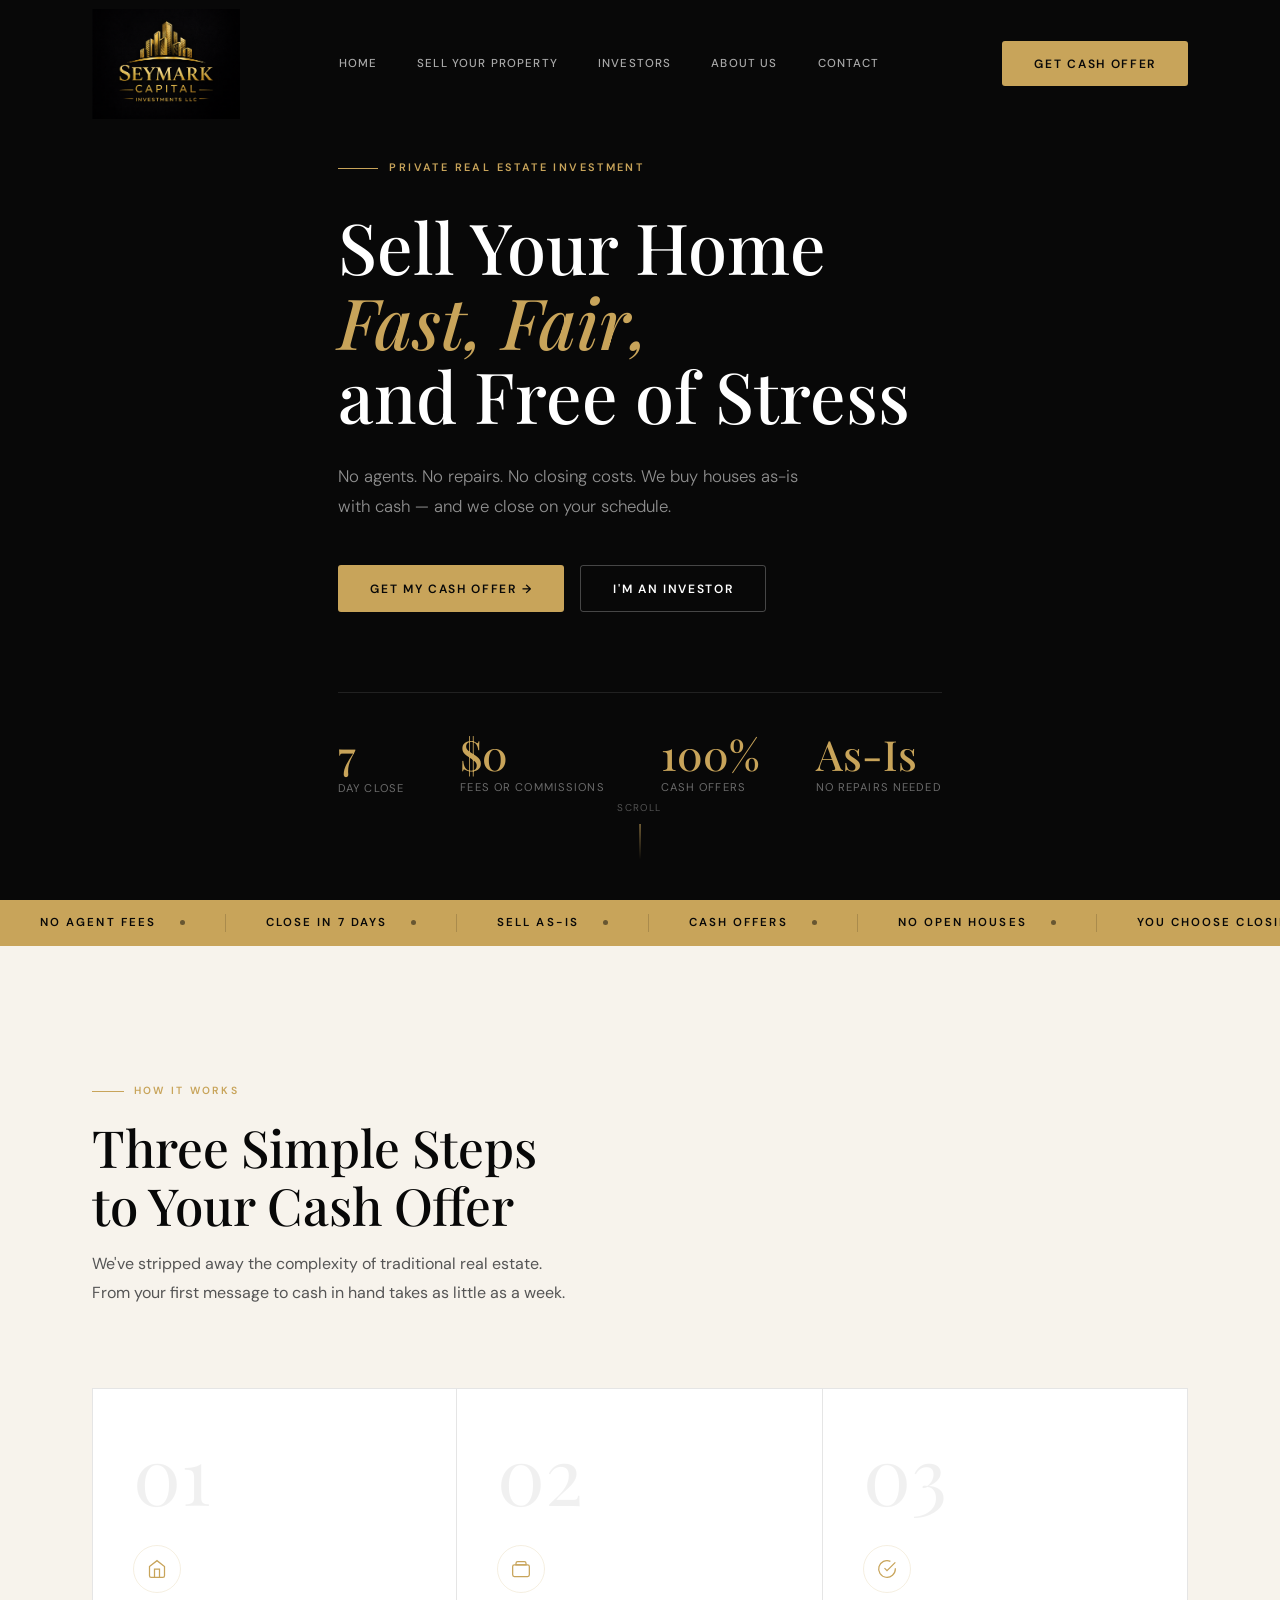
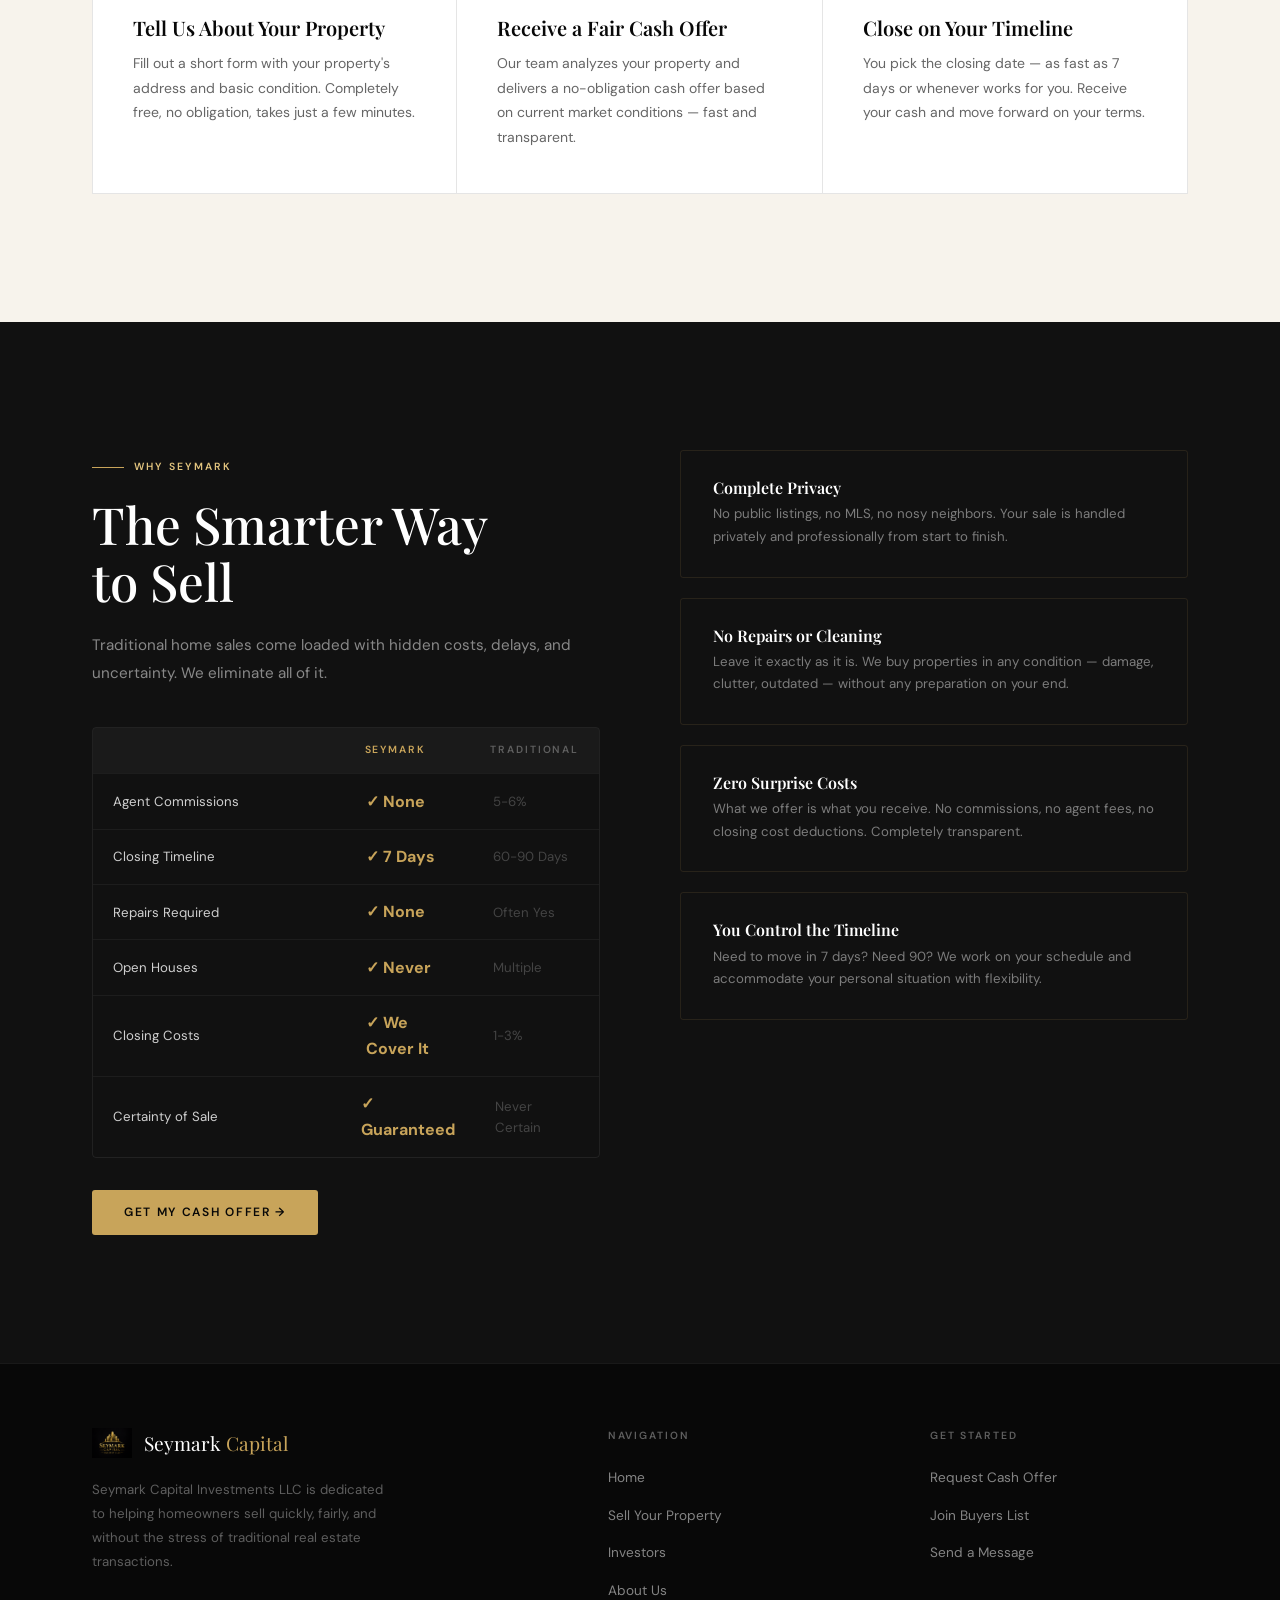
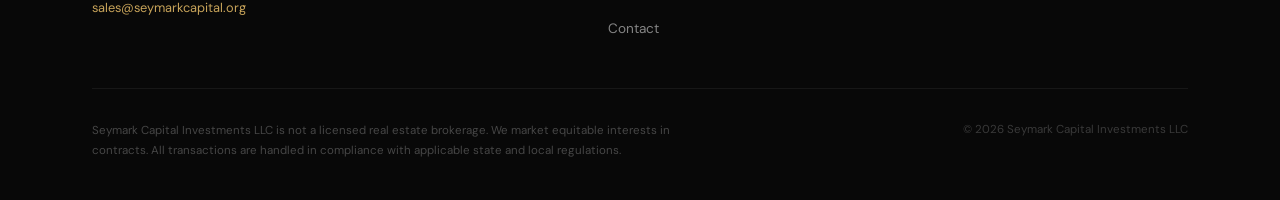
<file: index.html>
<!DOCTYPE html>
<html lang="en">
<head>
  <meta charset="UTF-8" />
  <meta name="viewport" content="width=device-width, initial-scale=1.0" />
  <title>Seymark Capital | Cash Home Buyers</title>
  <meta name="description" content="Sell your house fast for cash. No agents, no fees, no repairs. Seymark Capital — private real estate investment." />
  <link rel="icon" type="image/png" href="./seymarklogo.png" />
  <link rel="preconnect" href="https://fonts.googleapis.com" />
  <link rel="preconnect" href="https://fonts.gstatic.com" crossorigin />
  <link href="https://fonts.googleapis.com/css2?family=Playfair+Display:ital,wght@0,400;0,500;0,700;1,400;1,500&family=DM+Sans:wght@300;400;500;600&display=swap" rel="stylesheet" />

  <style>
    :root {
      --black:   #080808;
      --dark:    #111111;
      --dark2:   #181818;
      --dark3:   #222222;
      --gold:    #C8A45A;
      --gold2:   #E2C47E;
      --gold3:   #8B6D35;
      --cream:   #F7F3EC;
      --cream2:  #EDE8DF;
      --muted:   #888888;
      --white:   #FFFFFF;
      --border-dark: rgba(200,164,90,0.18);
      --border-light: rgba(0,0,0,0.1);
      --r: 3px;
      --ease: cubic-bezier(0.4,0,0.2,1);
    }

    *,*::before,*::after{box-sizing:border-box;margin:0;padding:0}
    html{scroll-behavior:smooth;font-size:16px}
    body{font-family:'DM Sans',sans-serif;background:var(--black);color:var(--white);overflow-x:hidden;line-height:1.6}
    img{display:block;max-width:100%}
    a{text-decoration:none;color:inherit}
    button{cursor:pointer;border:none;background:none;font-family:inherit}
    ul{list-style:none}
    input,textarea,select{font-family:inherit}

    .page{display:none;min-height:100vh}
    .page.active{display:block}

    .wrap{max-width:1160px;margin:0 auto;padding:0 2rem}
    .tag{
      font-size:.65rem;letter-spacing:.22em;text-transform:uppercase;
      color:var(--gold);font-weight:600;
      display:inline-flex;align-items:center;gap:.6rem;
      margin-bottom:1.25rem;
    }
    .tag::before{content:'';width:2rem;height:1px;background:var(--gold)}

    h1,h2,h3,h4{font-family:'Playfair Display',serif;line-height:1.12;font-weight:500}

    .btn{
      display:inline-flex;align-items:center;gap:.5rem;
      padding:.9rem 2rem;font-size:.75rem;letter-spacing:.14em;
      text-transform:uppercase;font-weight:600;
      transition:all .3s var(--ease);border-radius:var(--r);
      font-family:'DM Sans',sans-serif;
    }
    .btn-gold{background:var(--gold);color:var(--black)}
    .btn-gold:hover{background:var(--gold2);transform:translateY(-2px);box-shadow:0 10px 30px rgba(200,164,90,.28)}
    .btn-ghost{border:1px solid rgba(255,255,255,.25);color:var(--white)}
    .btn-ghost:hover{border-color:var(--gold);color:var(--gold);transform:translateY(-2px)}
    .btn-ghost-gold{border:1px solid var(--gold);color:var(--gold)}
    .btn-ghost-gold:hover{background:var(--gold);color:var(--black)}

    @keyframes up{from{opacity:0;transform:translateY(24px)}to{opacity:1;transform:none}}
    @keyframes fade{from{opacity:0}to{opacity:1}}
    @keyframes pulse-gold{0%,100%{box-shadow:0 0 0 0 rgba(200,164,90,.4)}70%{box-shadow:0 0 0 12px rgba(200,164,90,0)}}
    .reveal{opacity:0;transform:translateY(26px);transition:opacity .7s ease,transform .7s ease}
    .reveal.on{opacity:1;transform:none}

    /* ── NAVBAR ── */
    #nav{
      position:fixed;top:0;left:0;right:0;z-index:900;
      padding:.55rem 0;transition:all .35s var(--ease);
    }
    #nav.solid{
      background:rgba(8,8,8,.96);backdrop-filter:blur(14px);
      padding:.35rem 0;border-bottom:1px solid rgba(200,164,90,.12);
    }
    .nav-inner{display:flex;align-items:center;justify-content:space-between}

    /* LOGO ONLY — no text, just the image, made significantly larger */
    .nav-logo{display:flex;align-items:center;cursor:pointer}
    .nav-logo img{
      height:110px;
      width:auto;
      max-width:260px;
      object-fit:contain;
      display:block;
    }

    .nav-links{display:flex;align-items:center;gap:2.5rem}
    .nav-links a{
      font-size:.72rem;letter-spacing:.1em;text-transform:uppercase;
      color:rgba(255,255,255,.65);font-weight:500;
      transition:color .25s;position:relative;cursor:pointer;
    }
    .nav-links a::after{
      content:'';position:absolute;bottom:-3px;left:0;
      width:0;height:1px;background:var(--gold);transition:width .3s;
    }
    .nav-links a:hover,
    .nav-links a.active-link{color:var(--gold)}
    .nav-links a:hover::after,
    .nav-links a.active-link::after{width:100%}
    .nav-action{margin-left:1.5rem}

    .burger{display:none;flex-direction:column;gap:5px;padding:6px}
    .burger span{display:block;width:22px;height:1.5px;background:var(--white);transition:all .3s}
    .burger.open span:nth-child(1){transform:rotate(45deg) translate(4.5px,4.5px)}
    .burger.open span:nth-child(2){opacity:0}
    .burger.open span:nth-child(3){transform:rotate(-45deg) translate(4.5px,-4.5px)}

    #mobile-menu{
      display:none;position:fixed;inset:0;z-index:850;
      background:var(--black);flex-direction:column;
      align-items:center;justify-content:center;gap:3rem;
    }
    #mobile-menu.open{display:flex}
    #mobile-menu a{
      font-family:'Playfair Display',serif;font-size:2.2rem;
      color:rgba(255,255,255,.8);transition:color .25s;cursor:pointer;
    }
    #mobile-menu a:hover{color:var(--gold)}

    /* ── HOME ── */
    #pg-home .hero{
      min-height:100vh;position:relative;display:flex;align-items:center;
      background:var(--black);overflow:hidden;
    }
    .hero-media{
      position:absolute;inset:0;
      background:url('https://images.unsplash.com/photo-1570129477492-45c003edd2be?w=1800&q=80') center/cover no-repeat;
      opacity:.18;
    }
    .hero-overlay{
      position:absolute;inset:0;
      background:linear-gradient(110deg,rgba(8,8,8,1) 38%,rgba(8,8,8,.55) 100%);
    }
    .hero-body{
      position:relative;z-index:2;padding-top:9rem;padding-bottom:6rem;
      max-width:700px;
    }
    .hero-eyebrow{
      display:inline-flex;align-items:center;gap:.7rem;
      font-size:.68rem;letter-spacing:.22em;text-transform:uppercase;
      color:var(--gold);font-weight:600;margin-bottom:2rem;
      opacity:0;animation:up .8s .15s forwards;
    }
    .hero-eyebrow::before{content:'';width:2.5rem;height:1px;background:var(--gold)}
    .hero-h1{
      font-size:clamp(3rem,5.5vw,5.25rem);font-weight:500;color:var(--white);
      line-height:1.06;margin-bottom:1.75rem;
      opacity:0;animation:up .9s .3s forwards;
    }
    .hero-h1 em{font-style:italic;color:var(--gold)}
    .hero-sub{
      font-size:1.05rem;color:rgba(255,255,255,.55);font-weight:300;
      line-height:1.8;max-width:480px;margin-bottom:2.75rem;
      opacity:0;animation:up .9s .45s forwards;
    }
    .hero-btns{
      display:flex;gap:1rem;flex-wrap:wrap;
      opacity:0;animation:up .9s .6s forwards;
    }
    .hero-stats{
      display:flex;gap:3.5rem;flex-wrap:wrap;
      margin-top:5rem;padding-top:2.5rem;
      border-top:1px solid rgba(255,255,255,.1);
      opacity:0;animation:up .9s .75s forwards;
    }
    .hs-num{font-family:'Playfair Display',serif;font-size:2.6rem;color:var(--gold);line-height:1;font-weight:500}
    .hs-label{font-size:.7rem;color:rgba(255,255,255,.4);text-transform:uppercase;letter-spacing:.1em;margin-top:.3rem}
    .scroll-hint{
      position:absolute;bottom:2.5rem;left:50%;transform:translateX(-50%);
      display:flex;flex-direction:column;align-items:center;gap:.5rem;
      color:rgba(255,255,255,.3);font-size:.62rem;letter-spacing:.15em;text-transform:uppercase;
      animation:fade 1s 1.5s both;
    }
    .scroll-line{width:1px;height:36px;background:linear-gradient(to bottom,var(--gold),transparent)}

    #pg-home .how{padding:8rem 0;background:var(--cream)}
    .how-head{margin-bottom:5rem}
    .how-head h2{font-size:clamp(2rem,4vw,3.25rem);color:var(--black)}
    .how-head p{font-size:1rem;color:#555;line-height:1.8;margin-top:1rem;max-width:480px}
    .steps{display:grid;grid-template-columns:repeat(3,1fr);gap:0}
    .step{padding:2.75rem 2.5rem;border:1px solid var(--border-light);position:relative;overflow:hidden;transition:all .3s var(--ease);background:var(--white);cursor:default}
    .step:not(:first-child){border-left:none}
    .step-num{font-family:'Playfair Display',serif;font-size:5rem;font-weight:400;color:rgba(0,0,0,.06);line-height:1;margin-bottom:2rem;transition:color .3s}
    .step-icon{width:48px;height:48px;border-radius:50%;border:1px solid var(--border-dark);display:flex;align-items:center;justify-content:center;margin-bottom:1.5rem;transition:all .3s}
    .step-icon svg{color:var(--gold);transition:color .3s}
    .step h3{font-size:1.25rem;color:var(--black);margin-bottom:.75rem;font-weight:600;transition:color .3s}
    .step p{font-size:.875rem;color:#666;line-height:1.75;transition:color .3s}
    .step:hover{background:var(--dark);border-color:var(--dark)}
    .step:hover .step-num{color:rgba(255,255,255,.06)}
    .step:hover .step-icon{border-color:var(--gold);background:rgba(200,164,90,.1)}
    .step:hover h3{color:var(--white)}
    .step:hover p{color:rgba(255,255,255,.55)}

    .strip{background:var(--gold);overflow:hidden;padding:.85rem 0;position:relative}
    .strip-track{display:flex;gap:0;white-space:nowrap;animation:marquee 22s linear infinite}
    .strip-item{display:inline-flex;align-items:center;gap:1.5rem;padding:0 2.5rem;font-size:.72rem;letter-spacing:.18em;text-transform:uppercase;font-weight:600;color:var(--black);border-right:1px solid rgba(0,0,0,.15)}
    .strip-item .dot{width:5px;height:5px;border-radius:50%;background:var(--black);opacity:.5}
    @keyframes marquee{from{transform:translateX(0)}to{transform:translateX(-50%)}}

    #pg-home .why{padding:8rem 0;background:var(--dark)}
    .why-grid{display:grid;grid-template-columns:1fr 1fr;gap:5rem;align-items:start}
    #pg-home .why h2{font-size:clamp(2rem,4vw,3.25rem);color:var(--white);margin-bottom:1.25rem}
    .why-sub{font-size:.95rem;color:rgba(255,255,255,.5);line-height:1.85;margin-bottom:2.5rem}
    .cmp-table{border:1px solid rgba(255,255,255,.07);overflow:hidden;border-radius:4px}
    .cmp-head{display:grid;grid-template-columns:2fr 1fr 1fr;background:rgba(255,255,255,.04)}
    .cmp-head div{padding:.9rem 1.25rem;font-size:.65rem;letter-spacing:.18em;text-transform:uppercase;font-weight:600}
    .cmp-head .us{color:var(--gold)}
    .cmp-head .them{color:rgba(255,255,255,.3)}
    .cmp-row{display:grid;grid-template-columns:2fr 1fr 1fr;border-top:1px solid rgba(255,255,255,.05);transition:background .2s}
    .cmp-row:hover{background:rgba(255,255,255,.025)}
    .cmp-row div{padding:.9rem 1.25rem;font-size:.83rem;color:rgba(255,255,255,.55);display:flex;align-items:center}
    .cmp-row .feat{color:rgba(255,255,255,.8)}
    .ck{color:var(--gold);font-size:1rem;font-weight:700}
    .cx{color:#444}
    .benefit-list{display:flex;flex-direction:column;gap:1.25rem}
    .bcard{padding:1.75rem 2rem;border:1px solid rgba(200,164,90,.12);border-radius:var(--r);position:relative;overflow:hidden;transition:all .3s}
    .bcard::before{content:'';position:absolute;top:0;left:0;width:3px;height:0;background:var(--gold);transition:height .35s}
    .bcard:hover::before{height:100%}
    .bcard:hover{border-color:rgba(200,164,90,.3)}
    .bcard h4{color:var(--white);font-size:1rem;font-weight:600;margin-bottom:.4rem}
    .bcard p{font-size:.83rem;color:rgba(255,255,255,.45);line-height:1.7}

    /* ── SELL PAGE ── */
    #pg-sell .sell-hero{
      padding:10rem 0 6rem;
      background:var(--dark);
      position:relative;overflow:hidden;
    }
    /* ★ SELL hero background = your custom image */
    #pg-sell .sell-hero::before{
      content:'';position:absolute;inset:0;
      background:url('./imageforfatihswebsite.png') center/cover no-repeat;
      opacity:.15;
    }
    .sell-hero-inner{position:relative;z-index:2}
    .sell-hero-inner h1{font-size:clamp(2.5rem,5vw,4.5rem);color:var(--white);margin-bottom:1.25rem}
    .sell-hero-inner p{font-size:1.05rem;color:rgba(255,255,255,.55);line-height:1.8;max-width:560px}
    .sell-pills{display:flex;gap:1rem;flex-wrap:wrap;margin-top:2rem}
    .pill{display:inline-flex;align-items:center;gap:.5rem;padding:.5rem 1.1rem;border-radius:50px;border:1px solid rgba(200,164,90,.25);font-size:.72rem;letter-spacing:.1em;text-transform:uppercase;color:var(--gold);font-weight:500}
    .pill::before{content:'✓';font-size:.65rem}

    .sell-body{padding:5rem 0 7rem;background:var(--black)}
    .sell-layout{display:grid;grid-template-columns:1fr 1.1fr;gap:5rem;align-items:start}
    .sell-features{display:flex;flex-direction:column;gap:2rem}
    .sf{display:flex;gap:1.5rem}
    .sf-num{font-family:'Playfair Display',serif;font-size:2rem;color:var(--gold);opacity:.5;flex-shrink:0;line-height:1;font-weight:400}
    .sf h3{font-size:1.1rem;color:var(--white);margin-bottom:.4rem;font-weight:600}
    .sf p{font-size:.875rem;color:rgba(255,255,255,.45);line-height:1.7}
    /* ★ SELL body image = your custom image */
    .sell-img{
      width:100%;aspect-ratio:4/3;object-fit:cover;object-position:center;
      border-radius:4px;margin-top:3rem;
    }

    .form-card{background:var(--dark2);border:1px solid rgba(200,164,90,.15);border-radius:8px;padding:3rem}
    .form-card h3{font-size:1.65rem;color:var(--white);margin-bottom:.35rem}
    .form-card .fc-sub{font-size:.85rem;color:rgba(255,255,255,.4);margin-bottom:2.25rem}
    .form-group{margin-bottom:1.1rem}
    .form-group label{display:block;font-size:.7rem;letter-spacing:.1em;text-transform:uppercase;color:rgba(255,255,255,.5);font-weight:500;margin-bottom:.5rem}
    .form-group input,.form-group select,.form-group textarea{width:100%;padding:.85rem 1rem;background:rgba(255,255,255,.05);border:1px solid rgba(255,255,255,.1);border-radius:var(--r);color:var(--white);font-size:.9rem;transition:border-color .25s;outline:none}
    .form-group input::placeholder,.form-group textarea::placeholder{color:rgba(255,255,255,.22)}
    .form-group input:focus,.form-group select:focus,.form-group textarea:focus{border-color:rgba(200,164,90,.45);background:rgba(255,255,255,.07)}
    .form-group select{appearance:none;cursor:pointer}
    .form-group select option{background:var(--dark)}
    .frow{display:grid;grid-template-columns:1fr 1fr;gap:1rem}
    .form-submit{width:100%;padding:1.05rem;margin-top:.5rem;font-size:.75rem;letter-spacing:.15em;text-transform:uppercase;font-weight:700;background:var(--gold);color:var(--black);border-radius:var(--r);transition:all .3s var(--ease);font-family:'DM Sans',sans-serif;cursor:pointer;border:none}
    .form-submit:hover{background:var(--gold2);transform:translateY(-2px);box-shadow:0 10px 28px rgba(200,164,90,.28)}
    .form-note{font-size:.72rem;color:rgba(255,255,255,.25);text-align:center;margin-top:.85rem}
    .success-msg{display:none;text-align:center;padding:2.5rem;background:rgba(200,164,90,.06);border:1px solid rgba(200,164,90,.2);border-radius:4px;margin-top:1rem}
    .success-msg .s-icon{font-size:2.5rem;margin-bottom:.75rem}
    .success-msg strong{color:var(--white);font-size:1rem;display:block;margin-bottom:.5rem}
    .success-msg span{font-size:.85rem;color:rgba(255,255,255,.45)}

    /* ── INVESTORS ── */
    #pg-investors .inv-hero{padding:10rem 0 6rem;background:var(--black);position:relative;overflow:hidden}
    #pg-investors .inv-hero::before{content:'';position:absolute;inset:0;background:url('https://images.unsplash.com/photo-1506755855567-92ff770e8d00?w=1800&q=80') center/cover no-repeat;opacity:.1}
    .inv-hero-inner{position:relative;z-index:2}
    .inv-hero-inner h1{font-size:clamp(2.5rem,5vw,4.5rem);color:var(--white);margin-bottom:1.25rem}
    .inv-hero-inner p{font-size:1.05rem;color:rgba(255,255,255,.55);line-height:1.8;max-width:560px}
    .inv-body{padding:5rem 0 7rem;background:var(--dark)}
    .inv-layout{display:grid;grid-template-columns:1fr 1.1fr;gap:5rem;align-items:start}
    .inv-features h3{font-size:1.5rem;color:var(--white);margin-bottom:1.5rem}
    .inv-features p{font-size:.95rem;color:rgba(255,255,255,.5);line-height:1.8;margin-bottom:2rem}
    .inv-perks{display:grid;grid-template-columns:1fr 1fr;gap:1rem;margin-top:2rem}
    .perk{padding:1.5rem;border:1px solid rgba(200,164,90,.12);border-radius:var(--r);transition:border-color .25s}
    .perk:hover{border-color:rgba(200,164,90,.3)}
    .perk-ic{font-size:1.5rem;margin-bottom:.75rem}
    .perk h5{font-size:.9rem;color:var(--white);font-family:'Playfair Display',serif;margin-bottom:.35rem}
    .perk p{font-size:.78rem;color:rgba(255,255,255,.4);line-height:1.65}
    .inv-form-card{background:rgba(255,255,255,.03);border:1px solid rgba(200,164,90,.18);border-radius:8px;padding:3rem}
    .inv-form-card h3{font-size:1.65rem;color:var(--white);margin-bottom:.35rem}
    .inv-form-card .fc-sub{font-size:.85rem;color:rgba(255,255,255,.4);margin-bottom:2.25rem}
    .inv-form-card .form-group label{color:rgba(255,255,255,.5)}
    .strat-group{display:grid;grid-template-columns:1fr 1fr;gap:.5rem}
    .strat-opt{display:flex;align-items:center;gap:.6rem;padding:.6rem .9rem;border:1px solid rgba(255,255,255,.1);border-radius:var(--r);cursor:pointer;transition:all .25s;font-size:.82rem;color:rgba(255,255,255,.6)}
    .strat-opt:hover{border-color:rgba(200,164,90,.3);color:var(--gold)}
    .strat-opt input{accent-color:var(--gold);width:14px;height:14px}

    /* ── ABOUT PAGE ── */
    #pg-about .about-hero{
      padding:10rem 0 6rem;background:var(--dark2);position:relative;overflow:hidden;
    }
    /* ★ ABOUT hero background = your custom image */
    #pg-about .about-hero::before{
      content:'';position:absolute;inset:0;
      background:url('./anotherfatihimage.png') center/cover no-repeat;
      opacity:.15;
    }
    .about-hero-inner{position:relative;z-index:2}
    .about-hero-inner h1{font-size:clamp(2.5rem,5vw,4.5rem);color:var(--white);margin-bottom:1.25rem}
    .about-hero-inner p{font-size:1.05rem;color:rgba(255,255,255,.55);line-height:1.8;max-width:560px}
    .about-body{padding:5rem 0 7rem;background:var(--black)}
    .about-mission{display:grid;grid-template-columns:1fr 1fr;gap:5rem;align-items:center;margin-bottom:6rem;padding-bottom:6rem;border-bottom:1px solid rgba(255,255,255,.07)}
    .about-mission h2{font-size:clamp(1.8rem,3vw,2.75rem);color:var(--white);margin-bottom:1.25rem}
    .about-mission p{font-size:.95rem;color:rgba(255,255,255,.5);line-height:1.85;margin-bottom:1rem}
    /* ★ ABOUT body image = your custom image */
    .about-img{
      width:100%;aspect-ratio:3/2;object-fit:cover;object-position:center;
      border-radius:6px;
    }
    .about-pillars h2{font-size:clamp(1.8rem,3vw,2.75rem);color:var(--white);margin-bottom:3.5rem}
    .pillars-grid{display:grid;grid-template-columns:repeat(3,1fr);gap:2rem}
    .pillar{padding:2.5rem;border:1px solid rgba(255,255,255,.06);border-radius:4px;transition:all .3s;position:relative;overflow:hidden}
    .pillar::after{content:'';position:absolute;bottom:0;left:0;right:0;height:2px;background:linear-gradient(90deg,var(--gold),transparent);transform:scaleX(0);transform-origin:left;transition:transform .35s}
    .pillar:hover::after{transform:scaleX(1)}
    .pillar:hover{border-color:rgba(200,164,90,.2);transform:translateY(-3px)}
    .pillar-ic{font-size:1.75rem;margin-bottom:1.25rem}
    .pillar h4{font-size:1.15rem;color:var(--white);margin-bottom:.75rem}
    .pillar p{font-size:.85rem;color:rgba(255,255,255,.45);line-height:1.75}
    .founders{margin-top:6rem;padding-top:6rem;border-top:1px solid rgba(255,255,255,.07)}
    .founders h2{font-size:clamp(1.8rem,3vw,2.75rem);color:var(--white);margin-bottom:.75rem}
    .founders-sub{font-size:.95rem;color:rgba(255,255,255,.45);margin-bottom:3.5rem}
    .founders-grid{display:grid;grid-template-columns:1fr 1fr;gap:2rem}
    .founder-card{border:1px solid rgba(255,255,255,.07);border-radius:6px;overflow:hidden;transition:all .3s}
    .founder-card:hover{border-color:rgba(200,164,90,.25);transform:translateY(-4px)}
    .founder-photo{width:100%;aspect-ratio:3/4;object-fit:cover;object-position:center top;display:block}
    .founder-photo-placeholder{width:100%;aspect-ratio:3/4;background:linear-gradient(135deg,var(--dark3),var(--dark));display:flex;align-items:center;justify-content:center;font-family:'Playfair Display',serif;font-size:4rem;color:rgba(200,164,90,.2)}
    .founder-info{padding:1.75rem 2rem}
    .founder-name{font-family:'Playfair Display',serif;font-size:1.5rem;color:var(--white);margin-bottom:.2rem}
    .founder-role{font-size:.67rem;letter-spacing:.18em;text-transform:uppercase;color:var(--gold);font-weight:600;margin-bottom:.85rem}
    .founder-email{font-size:.8rem;color:rgba(255,255,255,.35)}
    .founder-email a{color:var(--gold);transition:color .25s}
    .founder-email a:hover{color:var(--gold2)}

    /* ── CONTACT ── */
    #pg-contact .contact-hero{padding:10rem 0 6rem;background:var(--dark);position:relative;overflow:hidden}
    #pg-contact .contact-hero::before{content:'';position:absolute;inset:0;background:radial-gradient(ellipse at 70% 50%,rgba(200,164,90,.04) 0%,transparent 70%)}
    .contact-hero-inner{position:relative;z-index:2}
    .contact-hero-inner h1{font-size:clamp(2.5rem,5vw,4.5rem);color:var(--white);margin-bottom:1.25rem}
    .contact-hero-inner p{font-size:1.05rem;color:rgba(255,255,255,.55);line-height:1.8;max-width:520px}
    .contact-body{padding:5rem 0 7rem;background:var(--black)}
    .contact-layout{display:grid;grid-template-columns:1fr 1.2fr;gap:5rem;align-items:start}
    .contact-info h2{font-size:1.75rem;color:var(--white);margin-bottom:2rem}
    .c-details{display:flex;flex-direction:column;gap:1.5rem;margin-bottom:3rem}
    .c-detail{display:flex;align-items:flex-start;gap:1.25rem}
    .c-icon{width:44px;height:44px;flex-shrink:0;border-radius:50%;border:1px solid rgba(200,164,90,.2);display:flex;align-items:center;justify-content:center;font-size:1.1rem}
    .c-text strong{display:block;font-size:.8rem;color:rgba(255,255,255,.75);letter-spacing:.05em;text-transform:uppercase;margin-bottom:.25rem}
    .c-text span{font-size:.9rem;color:rgba(255,255,255,.45)}
    .faq-section{margin-top:3rem}
    .faq-section h3{font-size:1.25rem;color:var(--white);margin-bottom:1.5rem}
    .faq-item{border-bottom:1px solid rgba(255,255,255,.07)}
    .faq-q{width:100%;text-align:left;padding:1.25rem 0;display:flex;justify-content:space-between;align-items:center;font-size:.9rem;font-weight:500;color:rgba(255,255,255,.75);gap:1rem;transition:color .25s;font-family:'DM Sans',sans-serif;background:none;border:none;cursor:pointer}
    .faq-q:hover{color:var(--gold)}
    .faq-ic{font-size:1.2rem;color:var(--gold);flex-shrink:0;transition:transform .3s;line-height:1}
    .faq-item.open .faq-ic{transform:rotate(45deg)}
    .faq-a{max-height:0;overflow:hidden;transition:max-height .4s ease}
    .faq-a-inner{padding:.5rem 0 1.5rem;font-size:.85rem;color:rgba(255,255,255,.45);line-height:1.8}
    .faq-item.open .faq-a{max-height:200px}
    .contact-form-card{background:var(--dark2);border:1px solid rgba(200,164,90,.15);border-radius:8px;padding:3rem}
    .contact-form-card h3{font-size:1.65rem;color:var(--white);margin-bottom:.35rem}
    .contact-form-card .fc-sub{font-size:.85rem;color:rgba(255,255,255,.4);margin-bottom:2.25rem}
    .contact-form-card .form-group label{color:rgba(255,255,255,.5)}

    /* ── FOOTER ── */
    footer{background:var(--black);border-top:1px solid rgba(255,255,255,.07);padding:4rem 0 2.5rem}
    .footer-grid{display:grid;grid-template-columns:1.75fr 1fr 1fr;gap:4rem;padding-bottom:3rem;border-bottom:1px solid rgba(255,255,255,.06);margin-bottom:2rem}
    .footer-brand{display:flex;flex-direction:column;gap:1.25rem}
    .footer-logo{display:flex;align-items:center;gap:.75rem}
    .footer-logo img{height:30px}
    .footer-wordmark{font-family:'Playfair Display',serif;font-size:1.2rem;color:var(--white)}
    .footer-wordmark span{color:var(--gold)}
    .footer-brand p{font-size:.83rem;color:rgba(255,255,255,.35);line-height:1.8;max-width:300px}
    .footer-email{font-size:.8rem;color:var(--gold);margin-top:.25rem}
    .footer-col h5{font-size:.65rem;letter-spacing:.18em;text-transform:uppercase;color:rgba(255,255,255,.35);font-weight:600;margin-bottom:1.25rem}
    .footer-col ul{display:flex;flex-direction:column;gap:.75rem}
    .footer-col a{font-size:.85rem;color:rgba(255,255,255,.5);transition:color .25s;cursor:pointer}
    .footer-col a:hover{color:var(--gold)}
    .footer-bottom{display:flex;justify-content:space-between;align-items:flex-start;gap:2rem;flex-wrap:wrap}
    .footer-legal{font-size:.72rem;color:rgba(255,255,255,.25);line-height:1.7;max-width:600px}
    .footer-copy{font-size:.72rem;color:rgba(255,255,255,.2);white-space:nowrap}

    #btt{position:fixed;bottom:2rem;right:2rem;width:44px;height:44px;background:var(--gold);border-radius:50%;display:flex;align-items:center;justify-content:center;opacity:0;pointer-events:none;transition:all .3s;z-index:800;cursor:pointer}
    #btt.vis{opacity:1;pointer-events:auto}
    #btt:hover{background:var(--gold2);transform:translateY(-3px)}
    #btt svg{color:var(--black)}

    @media(max-width:900px){
      .nav-logo img{height:80px;max-width:200px}
      .nav-links,.nav-action{display:none}
      .burger{display:flex}
      .steps{grid-template-columns:1fr}
      .step:not(:first-child){border-left:1px solid var(--border-light);border-top:none}
      .why-grid,.sell-layout,.inv-layout,.about-mission,.contact-layout{grid-template-columns:1fr}
      .founders-grid,.pillars-grid,.inv-perks,.strat-group,.frow{grid-template-columns:1fr}
      .footer-grid{grid-template-columns:1fr;gap:2rem}
      .hero-stats{gap:2rem}
      .footer-bottom{flex-direction:column}
    }
    @media(max-width:600px){
      .nav-logo img{height:60px;max-width:150px}
      .hero-h1{font-size:2.5rem}
      .hero-btns{flex-direction:column}
      .form-card,.inv-form-card,.contact-form-card{padding:2rem}
      .btn{padding:.8rem 1.5rem}
    }
  </style>
</head>
<body>

<!-- ════════ NAVBAR ════════ -->
<nav id="nav">
  <div class="wrap">
    <div class="nav-inner">
      <!-- Logo only — "Seymark Capital" text has been removed -->
      <div class="nav-logo" onclick="goPage('home')">
        <img src="./seymarklogo.png" alt="Seymark Capital" onerror="this.style.display='none'">
      </div>
      <div class="nav-links">
        <a onclick="goPage('home')" data-page="home">Home</a>
        <a onclick="goPage('sell')" data-page="sell">Sell Your Property</a>
        <a onclick="goPage('investors')" data-page="investors">Investors</a>
        <a onclick="goPage('about')" data-page="about">About Us</a>
        <a onclick="goPage('contact')" data-page="contact">Contact</a>
      </div>
      <div class="nav-action">
        <button class="btn btn-gold" onclick="goPage('sell')">Get Cash Offer</button>
      </div>
      <button class="burger" id="burger" onclick="toggleMobile()">
        <span></span><span></span><span></span>
      </button>
    </div>
  </div>
</nav>

<!-- Mobile nav -->
<div id="mobile-menu">
  <a onclick="goPage('home');toggleMobile()">Home</a>
  <a onclick="goPage('sell');toggleMobile()">Sell Your Property</a>
  <a onclick="goPage('investors');toggleMobile()">Investors</a>
  <a onclick="goPage('about');toggleMobile()">About</a>
  <a onclick="goPage('contact');toggleMobile()">Contact</a>
</div>

<!-- ██ HOME -->
<div id="pg-home" class="page active">
  <section class="hero">
    <div class="hero-media"></div>
    <div class="hero-overlay"></div>
    <div class="wrap">
      <div class="hero-body">
        <div class="hero-eyebrow">Private Real Estate Investment</div>
        <h1 class="hero-h1">Sell Your Home<br><em>Fast, Fair,</em><br>and Free of Stress</h1>
        <p class="hero-sub">No agents. No repairs. No closing costs. We buy houses as-is with cash — and we close on your schedule.</p>
        <div class="hero-btns">
          <button class="btn btn-gold" onclick="goPage('sell')">Get My Cash Offer →</button>
          <button class="btn btn-ghost" onclick="goPage('investors')">I'm an Investor</button>
        </div>
        <div class="hero-stats">
          <div><div class="hs-num">7</div><div class="hs-label">Day Close</div></div>
          <div><div class="hs-num">$0</div><div class="hs-label">Fees or Commissions</div></div>
          <div><div class="hs-num">100%</div><div class="hs-label">Cash Offers</div></div>
          <div><div class="hs-num">As-Is</div><div class="hs-label">No Repairs Needed</div></div>
        </div>
      </div>
    </div>
    <div class="scroll-hint"><span>Scroll</span><div class="scroll-line"></div></div>
  </section>

  <div class="strip">
    <div class="strip-track">
      <div class="strip-item">No Agent Fees<div class="dot"></div></div>
      <div class="strip-item">Close in 7 Days<div class="dot"></div></div>
      <div class="strip-item">Sell As-Is<div class="dot"></div></div>
      <div class="strip-item">Cash Offers<div class="dot"></div></div>
      <div class="strip-item">No Open Houses<div class="dot"></div></div>
      <div class="strip-item">You Choose Closing Date<div class="dot"></div></div>
      <div class="strip-item">Private &amp; Discreet<div class="dot"></div></div>
      <div class="strip-item">No Agent Fees<div class="dot"></div></div>
      <div class="strip-item">Close in 7 Days<div class="dot"></div></div>
      <div class="strip-item">Sell As-Is<div class="dot"></div></div>
      <div class="strip-item">Cash Offers<div class="dot"></div></div>
      <div class="strip-item">No Open Houses<div class="dot"></div></div>
      <div class="strip-item">You Choose Closing Date<div class="dot"></div></div>
      <div class="strip-item">Private &amp; Discreet<div class="dot"></div></div>
    </div>
  </div>

  <section class="how">
    <div class="wrap">
      <div class="how-head reveal">
        <div class="tag">How It Works</div>
        <h2>Three Simple Steps<br>to Your Cash Offer</h2>
        <p>We've stripped away the complexity of traditional real estate. From your first message to cash in hand takes as little as a week.</p>
      </div>
      <div class="steps">
        <div class="step reveal">
          <div class="step-num">01</div>
          <div class="step-icon"><svg width="20" height="20" fill="none" stroke="currentColor" stroke-width="1.5" viewBox="0 0 24 24"><path d="M3 9l9-7 9 7v11a2 2 0 01-2 2H5a2 2 0 01-2-2z"/><polyline points="9 22 9 12 15 12 15 22"/></svg></div>
          <h3>Tell Us About Your Property</h3>
          <p>Fill out a short form with your property's address and basic condition. Completely free, no obligation, takes just a few minutes.</p>
        </div>
        <div class="step reveal" style="transition-delay:.12s">
          <div class="step-num">02</div>
          <div class="step-icon"><svg width="20" height="20" fill="none" stroke="currentColor" stroke-width="1.5" viewBox="0 0 24 24"><rect x="2" y="7" width="20" height="14" rx="2"/><path d="M16 3H8a2 2 0 00-2 2v2h12V5a2 2 0 00-2-2z"/></svg></div>
          <h3>Receive a Fair Cash Offer</h3>
          <p>Our team analyzes your property and delivers a no-obligation cash offer based on current market conditions — fast and transparent.</p>
        </div>
        <div class="step reveal" style="transition-delay:.24s">
          <div class="step-num">03</div>
          <div class="step-icon"><svg width="20" height="20" fill="none" stroke="currentColor" stroke-width="1.5" viewBox="0 0 24 24"><path d="M22 11.08V12a10 10 0 11-5.93-9.14"/><polyline points="22 4 12 14.01 9 11.01"/></svg></div>
          <h3>Close on Your Timeline</h3>
          <p>You pick the closing date — as fast as 7 days or whenever works for you. Receive your cash and move forward on your terms.</p>
        </div>
      </div>
    </div>
  </section>

  <section class="why">
    <div class="wrap">
      <div class="why-grid">
        <div class="reveal">
          <div class="tag" style="color:var(--gold2)">Why Seymark</div>
          <h2>The Smarter Way<br>to Sell</h2>
          <p class="why-sub">Traditional home sales come loaded with hidden costs, delays, and uncertainty. We eliminate all of it.</p>
          <div class="cmp-table">
            <div class="cmp-head"><div></div><div class="us">Seymark</div><div class="them">Traditional</div></div>
            <div class="cmp-row"><div class="feat">Agent Commissions</div><div><span class="ck">✓ None</span></div><div><span class="cx">5-6%</span></div></div>
            <div class="cmp-row"><div class="feat">Closing Timeline</div><div><span class="ck">✓ 7 Days</span></div><div><span class="cx">60-90 Days</span></div></div>
            <div class="cmp-row"><div class="feat">Repairs Required</div><div><span class="ck">✓ None</span></div><div><span class="cx">Often Yes</span></div></div>
            <div class="cmp-row"><div class="feat">Open Houses</div><div><span class="ck">✓ Never</span></div><div><span class="cx">Multiple</span></div></div>
            <div class="cmp-row"><div class="feat">Closing Costs</div><div><span class="ck">✓ We Cover It</span></div><div><span class="cx">1-3%</span></div></div>
            <div class="cmp-row"><div class="feat">Certainty of Sale</div><div><span class="ck">✓ Guaranteed</span></div><div><span class="cx">Never Certain</span></div></div>
          </div>
          <div style="margin-top:2rem"><button class="btn btn-gold" onclick="goPage('sell')">Get My Cash Offer →</button></div>
        </div>
        <div class="reveal" style="transition-delay:.15s">
          <div class="benefit-list">
            <div class="bcard"><h4>Complete Privacy</h4><p>No public listings, no MLS, no nosy neighbors. Your sale is handled privately and professionally from start to finish.</p></div>
            <div class="bcard"><h4>No Repairs or Cleaning</h4><p>Leave it exactly as it is. We buy properties in any condition — damage, clutter, outdated — without any preparation on your end.</p></div>
            <div class="bcard"><h4>Zero Surprise Costs</h4><p>What we offer is what you receive. No commissions, no agent fees, no closing cost deductions. Completely transparent.</p></div>
            <div class="bcard"><h4>You Control the Timeline</h4><p>Need to move in 7 days? Need 90? We work on your schedule and accommodate your personal situation with flexibility.</p></div>
          </div>
        </div>
      </div>
    </div>
  </section>
</div>

<!-- ██ SELL -->
<div id="pg-sell" class="page">
  <section class="sell-hero">
    <div class="wrap sell-hero-inner">
      <div class="tag">Sell Your Property</div>
      <h1>Fast. Private. <em style="font-style:italic;color:var(--gold)">Fair.</em></h1>
      <p>We help homeowners sell off-market without the usual headaches — no listings, no showings, no repairs, no fees.</p>
      <div class="sell-pills">
        <div class="pill">No Agent Fees</div>
        <div class="pill">Close in 7 Days</div>
        <div class="pill">Any Condition</div>
        <div class="pill">100% Cash</div>
      </div>
    </div>
  </section>

  <section class="sell-body">
    <div class="wrap">
      <div class="sell-layout">
        <div class="reveal">
          <div class="tag">Why Sellers Choose Us</div>
          <div class="sell-features">
            <div class="sf"><div class="sf-num">01</div><div><h3>Immediate Cash Offer</h3><p>We work to deliver a fair cash offer as quickly as possible so you can make the decision that's right for you — no pressure, no waiting.</p></div></div>
            <div class="sf"><div class="sf-num">02</div><div><h3>Flexible Closing Timeline</h3><p>If you choose to move forward, we close on a date that works with your life. As fast as 7 days or on a longer timeline — you decide.</p></div></div>
            <div class="sf"><div class="sf-num">03</div><div><h3>Sell Completely As-Is</h3><p>You don't need to fix anything, clean anything, or stage anything. We look at properties in their exact current condition.</p></div></div>
            <div class="sf"><div class="sf-num">04</div><div><h3>No Fees or Commissions</h3><p>Zero agent fees, zero commissions, zero hidden deductions. The number we quote is the number you receive at closing.</p></div></div>
          </div>
          <!-- ★ Your custom image for the Sell page body -->
          <img class="sell-img" src="./imageforfatihswebsite.png" alt="House sale" loading="lazy"
               onerror="this.onerror=null;this.src='https://images.unsplash.com/photo-1449844908441-8829872d2607?w=900&q=80';" />
        </div>
        <div class="reveal" style="transition-delay:.15s">
          <div class="form-card">
            <h3>Property Evaluation Request</h3>
            <p class="fc-sub">Fill out the form below and our team will reach out promptly.</p>
            <form id="sellForm" action="https://formspree.io/f/mqenrbjl" method="POST">
              <input type="hidden" name="_subject" value="Property Evaluation Request - Seymark Capital" />
              <div class="frow">
                <div class="form-group"><label>First Name *</label><input type="text" name="first_name" placeholder="John" required /></div>
                <div class="form-group"><label>Last Name *</label><input type="text" name="last_name" placeholder="Doe" required /></div>
              </div>
              <div class="form-group"><label>Email Address *</label><input type="email" name="email" placeholder="you@email.com" required /></div>
              <div class="form-group"><label>Direct Phone Number *</label><input type="tel" name="phone" placeholder="(555) 000-0000" required /></div>
              <div class="form-group"><label>Property Address *</label><input type="text" name="property_address" placeholder="123 Main St, City, State" required /></div>
              <div class="frow">
                <div class="form-group"><label>Property Type</label><select name="property_type"><option value="">Select type</option><option>Single Family Home</option><option>Multi-Family</option><option>Condo / Townhouse</option><option>Land</option><option>Commercial</option><option>Other</option></select></div>
                <div class="form-group"><label>Estimated Condition</label><select name="condition"><option value="">Select condition</option><option>Move-in Ready</option><option>Needs Minor Repairs</option><option>Needs Major Repairs</option><option>Distressed / Damaged</option></select></div>
              </div>
              <div class="frow">
                <div class="form-group"><label>Asking Price</label><input type="text" name="asking_price" placeholder="$000,000" /></div>
                <div class="form-group"><label>Ideal Closing Date</label><input type="text" name="closing_date" placeholder="ASAP / MM-YYYY" /></div>
              </div>
              <button type="submit" class="form-submit">Request Analysis →</button>
              <p class="form-note">🔒 Your information is kept strictly private.</p>
            </form>
            <div class="success-msg" id="sellSuccess"><div class="s-icon">✅</div><strong>Request received!</strong><span>We'll review your property details and reach out to you shortly.</span></div>
          </div>
        </div>
      </div>
    </div>
  </section>
</div>

<!-- ██ INVESTORS -->
<div id="pg-investors" class="page">
  <section class="inv-hero">
    <div class="wrap inv-hero-inner">
      <div class="tag">For Investors</div>
      <h1>Exclusive Off-Market<br><em style="font-style:italic;color:var(--gold)">Deal Flow</em></h1>
      <p>Gain priority access to high-equity residential opportunities before they reach the retail market. Built for serious investors.</p>
    </div>
  </section>
  <section class="inv-body">
    <div class="wrap">
      <div class="inv-layout">
        <div class="reveal">
          <div class="tag">What We Offer</div>
          <h3 style="font-family:'Playfair Display',serif;font-size:1.75rem;color:var(--white);margin-bottom:1.25rem">Private Residential Deal Flow for Capital-Ready Buyers</h3>
          <p style="font-size:.95rem;color:rgba(255,255,255,.5);line-height:1.8;margin-bottom:1.5rem">Seymark Capital connects serious investors with off-market residential opportunities sourced through our proprietary acquisition pipeline.</p>
          <p style="font-size:.95rem;color:rgba(255,255,255,.5);line-height:1.8;margin-bottom:2rem">We leverage deep market knowledge and a trusted seller network to deliver a consistent stream of off-market opportunities — wholesale, fix &amp; flip, and buy &amp; hold.</p>
          <div class="inv-perks">
            <div class="perk"><div class="perk-ic">🏠</div><h5>Off-Market Access</h5><p>Properties not listed anywhere else, sourced directly from motivated sellers.</p></div>
            <div class="perk"><div class="perk-ic">⚡</div><h5>Fast Transactions</h5><p>Pre-vetted deals designed for quick closes without financing delays.</p></div>
            <div class="perk"><div class="perk-ic">📊</div><h5>Market Intelligence</h5><p>Each deal comes with market context and condition analysis from our team.</p></div>
            <div class="perk"><div class="perk-ic">🤝</div><h5>Trusted Network</h5><p>Join a private distribution list of vetted investors and capital partners.</p></div>
          </div>
        </div>
        <div class="reveal" style="transition-delay:.15s">
          <div class="inv-form-card">
            <h3>Join the Buyers List</h3>
            <p class="fc-sub">Gain priority access to our exclusive deal flow. Submit your details below.</p>
            <form id="investorForm" action="https://formspree.io/f/mqenrbjl" method="POST">
              <input type="hidden" name="_subject" value="Investor Inquiry - Seymark Capital" />
              <div class="frow">
                <div class="form-group"><label>First Name *</label><input type="text" name="first_name" placeholder="Jane" required /></div>
                <div class="form-group"><label>Last Name *</label><input type="text" name="last_name" placeholder="Smith" required /></div>
              </div>
              <div class="form-group"><label>Professional Email *</label><input type="email" name="email" placeholder="you@company.com" required /></div>
              <div class="form-group"><label>Phone Number</label><input type="tel" name="phone" placeholder="(555) 000-0000" /></div>
              <div class="form-group"><label>Investment Capacity *</label><select name="investment_capacity" required><option value="">Select range</option><option>Under $100K</option><option>$100K - $250K</option><option>$250K - $500K</option><option>$500K - $1M</option><option>$1M+</option></select></div>
              <div class="form-group"><label>Preferred Strategy</label>
                <div class="strat-group">
                  <label class="strat-opt"><input type="checkbox" name="strategy" value="Wholesale"> Wholesale</label>
                  <label class="strat-opt"><input type="checkbox" name="strategy" value="Fix & Flip"> Fix &amp; Flip</label>
                  <label class="strat-opt"><input type="checkbox" name="strategy" value="Buy & Hold"> Buy &amp; Hold</label>
                  <label class="strat-opt"><input type="checkbox" name="strategy" value="Other"> Other</label>
                </div>
              </div>
              <button type="submit" class="form-submit">Join the List →</button>
              <p class="form-note">🔒 Private distribution list. We never share your information.</p>
            </form>
            <div class="success-msg" id="investorSuccess"><div class="s-icon">✅</div><strong>You're on the list!</strong><span>We'll reach out with deal flow matching your investment profile.</span></div>
          </div>
        </div>
      </div>
    </div>
  </section>
</div>

<!-- ██ ABOUT -->
<div id="pg-about" class="page">
  <section class="about-hero">
    <div class="wrap about-hero-inner">
      <div class="tag">About Seymark Capital</div>
      <h1>Bridging Sellers<br>and <em style="font-style:italic;color:var(--gold)">Serious Buyers</em></h1>
      <p>We connect homeowners who need to sell with investors who are ready to buy — off-market, privately, and efficiently.</p>
    </div>
  </section>
  <section class="about-body">
    <div class="wrap">
      <div class="about-mission">
        <div class="reveal">
          <div class="tag">Our Mission</div>
          <h2>Making Real Estate Simple for Everyone Involved</h2>
          <p>Seymark Capital helps connect homeowners who need to sell with investors who are ready to buy. We focus on off-market homes and simple, private deals that work for both sides.</p>
          <p>We step in between stressed properties and serious buyers. Our goal is to make the process faster, clearer, and more respectful — for everyone involved.</p>
          <p>From first contact to closing, we handle the complexity so you don't have to. No guesswork, no surprises, no unnecessary delays.</p>
        </div>
        <div class="reveal" style="transition-delay:.15s">
          <!-- ★ Your custom image for the About page body -->
          <img class="about-img" src="./anotherfatihimage.png" alt="Real estate" loading="lazy"
               onerror="this.onerror=null;this.src='https://images.unsplash.com/photo-1600585154340-be6161a56a0c?w=900&q=80';" />
        </div>
      </div>

      <div class="about-pillars reveal">
        <div class="tag">What Drives Us</div>
        <h2>The Foundation of Our Approach</h2>
        <div class="pillars-grid">
          <div class="pillar"><div class="pillar-ic">🔍</div><h4>Market Knowledge</h4><p>We study local markets, prices, and trends so we can match each property with the right type of buyer and deliver fair valuations.</p></div>
          <div class="pillar"><div class="pillar-ic">🤝</div><h4>Trusted Network</h4><p>We work with a close group of investors, agents, and partners who understand off-market deals and operate with care and integrity.</p></div>
          <div class="pillar"><div class="pillar-ic">⚡</div><h4>Efficient Closings</h4><p>Once a deal makes sense for everyone, we keep the steps organized and on track so the sale moves forward with minimal friction.</p></div>
        </div>
      </div>

      <div class="founders reveal">
        <div class="tag">The Team</div>
        <h2>The People Behind Seymark</h2>
        <p class="founders-sub">Founded by two partners who saw an opportunity to bring transparency and simplicity to private real estate transactions.</p>
        <div class="founders-grid">
          <div class="founder-card">
            <img class="founder-photo" src="./FatihImage.png" alt="M. Fatih Yayla"
              onerror="this.outerHTML='<div class=\'founder-photo-placeholder\'>F</div>'" />
            <div class="founder-info">
              <div class="founder-name">M. Fatih Yayla</div>
              <div class="founder-role">Founder &amp; Director of Operations</div>
              <div class="founder-email"><a href="mailto:fatih@seymarkcapital.org">fatih@seymarkcapital.org</a></div>
            </div>
          </div>
          <div class="founder-card">
            <img class="founder-photo" src="./AsimImage.png" alt="Asim E. Sener"
              onerror="this.outerHTML='<div class=\'founder-photo-placeholder\'>A</div>'" />
            <div class="founder-info">
              <div class="founder-name">Asim E. Sener</div>
              <div class="founder-role">Founder &amp; Executive of Capital</div>
              <div class="founder-email"><a href="mailto:asim@seymarkcapital.org">asim@seymarkcapital.org</a></div>
            </div>
          </div>
        </div>
      </div>
    </div>
  </section>
</div>

<!-- ██ CONTACT -->
<div id="pg-contact" class="page">
  <section class="contact-hero">
    <div class="wrap contact-hero-inner">
      <div class="tag">Contact Us</div>
      <h1>Let's Start a<br><em style="font-style:italic;color:var(--gold)">Conversation</em></h1>
      <p>Have questions or not quite ready for a full offer request? Our team is happy to help — reach out anytime.</p>
    </div>
  </section>
  <section class="contact-body">
    <div class="wrap">
      <div class="contact-layout">
        <div class="reveal">
          <div class="contact-info">
            <div class="tag">Reach Out</div>
            <h2>We're Here to Help</h2>
            <div class="c-details">
              <div class="c-detail"><div class="c-icon">✉</div><div class="c-text"><strong>Email</strong><span>sales@seymarkcapital.org</span></div></div>
              <div class="c-detail"><div class="c-icon">☎</div><div class="c-text"><strong>Phone / Text</strong><span>Available during business hours</span></div></div>
              <div class="c-detail"><div class="c-icon">🕐</div><div class="c-text"><strong>Response Time</strong><span>Within 24 hours, usually same day</span></div></div>
            </div>
          </div>
          <div class="faq-section">
            <h3>Common Questions</h3>
            <div class="faq-item"><button class="faq-q" onclick="toggleFaq(this)">How fast can you really close? <span class="faq-ic">+</span></button><div class="faq-a"><div class="faq-a-inner">Since we buy with cash, there's no bank financing involved. We can close in as little as 7 days once all parties agree — or accommodate a longer timeline if that works better for you.</div></div></div>
            <div class="faq-item"><button class="faq-q" onclick="toggleFaq(this)">Are there really zero fees? <span class="faq-ic">+</span></button><div class="faq-a"><div class="faq-a-inner">Correct. We charge no commissions, no agent fees, and we cover standard closing costs. The number in your offer is what you receive at closing — no deductions, no surprises.</div></div></div>
            <div class="faq-item"><button class="faq-q" onclick="toggleFaq(this)">Do I need to make repairs or clean? <span class="faq-ic">+</span></button><div class="faq-a"><div class="faq-a-inner">Not at all. We buy homes in their exact current condition. Leave whatever you don't want behind — we handle everything after the sale.</div></div></div>
            <div class="faq-item"><button class="faq-q" onclick="toggleFaq(this)">Is Seymark Capital a licensed brokerage? <span class="faq-ic">+</span></button><div class="faq-a"><div class="faq-a-inner">Seymark Capital Investments LLC is not a licensed real estate brokerage. We are investors who purchase equitable interests in properties, working with local title companies to facilitate closings.</div></div></div>
            <div class="faq-item"><button class="faq-q" onclick="toggleFaq(this)">What types of properties do you buy? <span class="faq-ic">+</span></button><div class="faq-a"><div class="faq-a-inner">We primarily focus on residential properties — single family homes, multi-family, condos, and townhouses. We look at properties in any condition. Submit your details and we'll let you know quickly if it's a fit.</div></div></div>
          </div>
        </div>
        <div class="reveal" style="transition-delay:.15s">
          <div class="contact-form-card">
            <h3>Send Us a Message</h3>
            <p class="fc-sub">We'll get back to you as soon as possible.</p>
            <form id="contactForm" action="https://formspree.io/f/mqenrbjl" method="POST">
              <input type="hidden" name="_subject" value="Contact Inquiry - Seymark Capital" />
              <div class="frow">
                <div class="form-group"><label>First Name *</label><input type="text" name="first_name" placeholder="John" required /></div>
                <div class="form-group"><label>Last Name *</label><input type="text" name="last_name" placeholder="Doe" required /></div>
              </div>
              <div class="form-group"><label>Email Address *</label><input type="email" name="email" placeholder="you@email.com" required /></div>
              <div class="form-group"><label>Phone Number</label><input type="tel" name="phone" placeholder="(555) 000-0000" /></div>
              <div class="form-group"><label>What can we help with?</label><select name="inquiry_type"><option value="">Select one</option><option>Selling a Property</option><option>Investor Inquiry</option><option>General Question</option><option>Partnership</option><option>Other</option></select></div>
              <div class="form-group"><label>Message *</label><textarea name="message" rows="5" placeholder="How can we help you?" required></textarea></div>
              <button type="submit" class="form-submit">Send Message →</button>
              <p class="form-note">🔒 We never share your information with third parties.</p>
            </form>
            <div class="success-msg" id="contactSuccess"><div class="s-icon">✅</div><strong>Message received!</strong><span>We'll be in touch within 24 hours, usually the same day.</span></div>
          </div>
        </div>
      </div>
    </div>
  </section>
</div>

<!-- ════════ FOOTER ════════ -->
<footer id="site-footer">
  <div class="wrap">
    <div class="footer-grid">
      <div class="footer-brand">
        <div class="footer-logo">
          <img src="./seymarklogo.png" alt="Seymark Capital" onerror="this.style.display='none'" />
          <span class="footer-wordmark">Seymark <span>Capital</span></span>
        </div>
        <p>Seymark Capital Investments LLC is dedicated to helping homeowners sell quickly, fairly, and without the stress of traditional real estate transactions.</p>
        <div class="footer-email">sales@seymarkcapital.org</div>
      </div>
      <div class="footer-col">
        <h5>Navigation</h5>
        <ul>
          <li><a onclick="goPage('home')">Home</a></li>
          <li><a onclick="goPage('sell')">Sell Your Property</a></li>
          <li><a onclick="goPage('investors')">Investors</a></li>
          <li><a onclick="goPage('about')">About Us</a></li>
          <li><a onclick="goPage('contact')">Contact</a></li>
        </ul>
      </div>
      <div class="footer-col">
        <h5>Get Started</h5>
        <ul>
          <li><a onclick="goPage('sell')">Request Cash Offer</a></li>
          <li><a onclick="goPage('investors')">Join Buyers List</a></li>
          <li><a onclick="goPage('contact')">Send a Message</a></li>
        </ul>
      </div>
    </div>
    <div class="footer-bottom">
      <p class="footer-legal">Seymark Capital Investments LLC is not a licensed real estate brokerage. We market equitable interests in contracts. All transactions are handled in compliance with applicable state and local regulations.</p>
      <p class="footer-copy">© 2026 Seymark Capital Investments LLC</p>
    </div>
  </div>
</footer>

<button id="btt" onclick="window.scrollTo({top:0,behavior:'smooth'})" aria-label="Back to top">
  <svg width="16" height="16" fill="none" stroke="currentColor" stroke-width="2.5" viewBox="0 0 24 24"><polyline points="18 15 12 9 6 15"/></svg>
</button>

<script>
  let currentPage = 'home';
  function goPage(id) {
    document.querySelectorAll('.page').forEach(p => p.classList.remove('active'));
    document.getElementById('pg-' + id).classList.add('active');
    currentPage = id;
    window.scrollTo({ top: 0, behavior: 'smooth' });
    document.querySelectorAll('.nav-links a').forEach(a => {
      a.classList.toggle('active-link', a.dataset.page === id);
    });
    initReveal();
  }

  const nav = document.getElementById('nav');
  const btt = document.getElementById('btt');
  window.addEventListener('scroll', () => {
    nav.classList.toggle('solid', window.scrollY > 60);
    btt.classList.toggle('vis', window.scrollY > 500);
  });

  function toggleMobile() {
    const menu = document.getElementById('mobile-menu');
    const burger = document.getElementById('burger');
    menu.classList.toggle('open');
    burger.classList.toggle('open');
    document.body.style.overflow = menu.classList.contains('open') ? 'hidden' : '';
  }

  let revealObserver;
  function initReveal() {
    if (revealObserver) revealObserver.disconnect();
    const els = document.querySelectorAll('#pg-' + currentPage + ' .reveal');
    revealObserver = new IntersectionObserver((entries) => {
      entries.forEach(e => {
        if (e.isIntersecting) { e.target.classList.add('on'); revealObserver.unobserve(e.target); }
      });
    }, { threshold: 0.1 });
    setTimeout(() => els.forEach(el => revealObserver.observe(el)), 60);
  }
  initReveal();

  function toggleFaq(btn) {
    const item = btn.closest('.faq-item');
    const isOpen = item.classList.contains('open');
    document.querySelectorAll('.faq-item.open').forEach(i => i.classList.remove('open'));
    if (!isOpen) item.classList.add('open');
  }

  function setupForm(formId, successId) {
    const form = document.getElementById(formId);
    if (!form) return;
    form.addEventListener('submit', async (e) => {
      e.preventDefault();
      const btn = form.querySelector('.form-submit');
      btn.textContent = 'Sending…';
      btn.disabled = true;
      try {
        const res = await fetch(form.action, {
          method: 'POST',
          body: new FormData(form),
          headers: { Accept: 'application/json' }
        });
        if (res.ok) {
          form.style.display = 'none';
          document.getElementById(successId).style.display = 'block';
        } else {
          btn.textContent = 'Error - Please Try Again';
          btn.disabled = false;
        }
      } catch {
        btn.textContent = 'Error - Please Try Again';
        btn.disabled = false;
      }
    });
  }
  setupForm('sellForm', 'sellSuccess');
  setupForm('investorForm', 'investorSuccess');
  setupForm('contactForm', 'contactSuccess');
</script>
</body>
</html>
</file>
